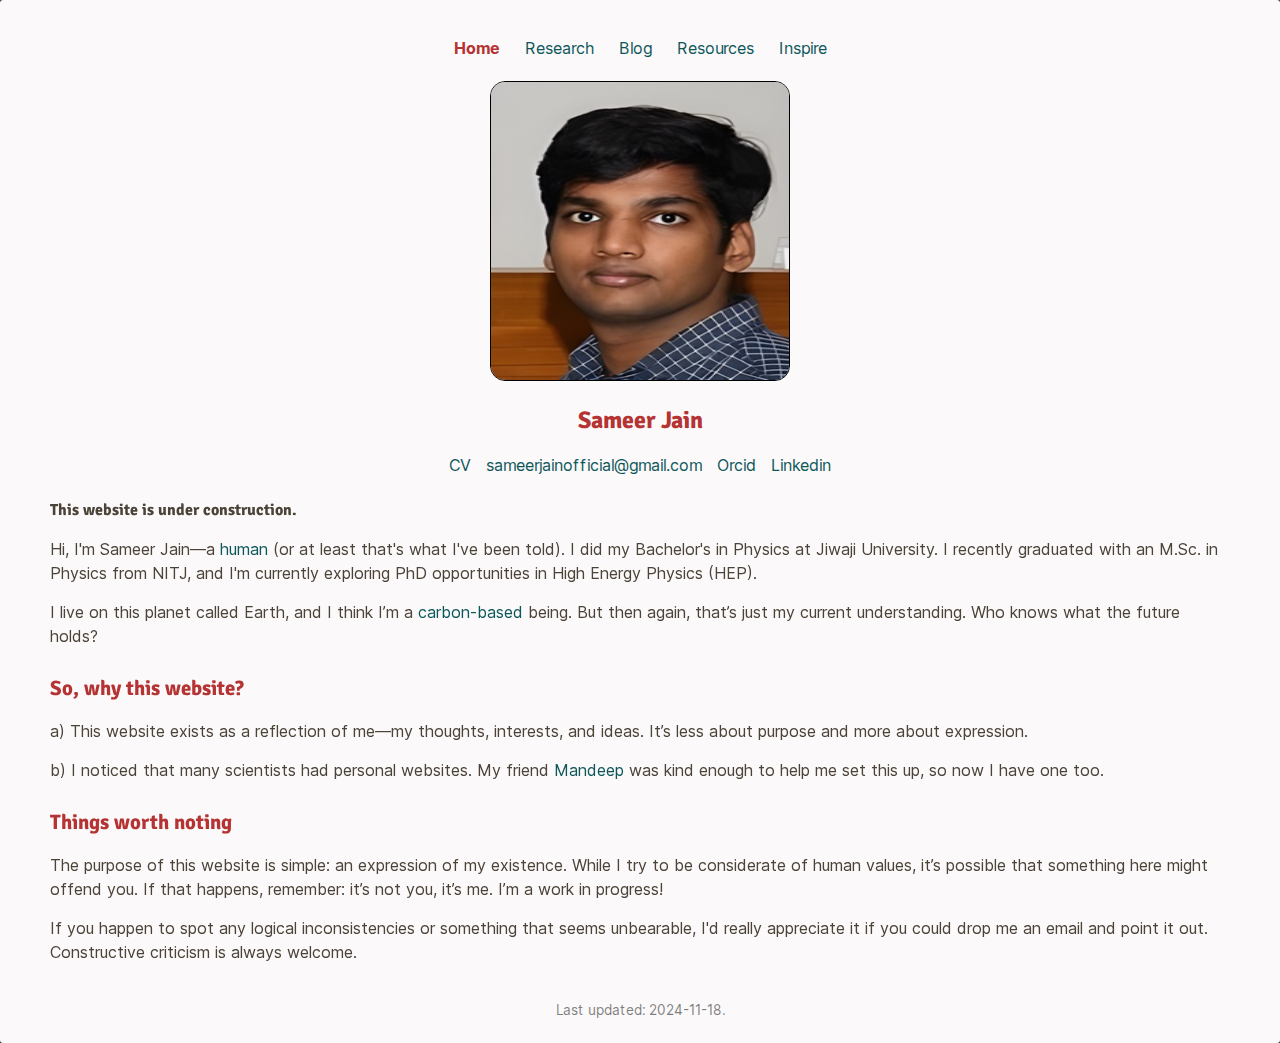
<file: index.html>
<!DOCTYPE html>

<html>
  <head>
    <meta charset="UTF-8">
    <meta name="viewport" content="width=device-width, initial-scale=1">
    <title>
Sameer Jain
</title>
    <link rel="preconnect" href="https://fonts.googleapis.com">
    <link rel="preconnect" href="https://fonts.gstatic.com">
    <link rel="preconnect" href="https://fonts.googleapis.com">
<link rel="preconnect" href="https://fonts.gstatic.com" crossorigin>
<link href="https://fonts.googleapis.com/css2?family=Parkinsans:wght@300..800&display=swap" rel="stylesheet">
    <link rel="stylesheet"
          href="https://fonts.googleapis.com/css2?family=Signika:wght@600&display=swap">
    <link rel="stylesheet"
          href="https://use.fontawesome.com/releases/v5.6.1/css/all.css"
          integrity="sha384-gfdkjb5BdAXd+lj+gudLWI+BXq4IuLW5IT+brZEZsLFm++aCMlF1V92rMkPaX4PP"
          crossorigin="anonymous">
    <link rel="stylesheet" href="/reset.css">
    <link rel="stylesheet" href="/main.css">

    <!-- Favicon, courtesy of https://favicon.io/favicon-generator/ -->
    <link rel="apple-touch-icon" sizes="180x180" href="/apple-touch-icon.png">
    <link rel="icon" type="image/png" sizes="32x32" href="/favicon-32x32.png">
    <link rel="icon" type="image/png" sizes="16x16" href="/favicon-16x16.png">
    <link rel="manifest" href="/site.webmanifest">

    

    <script src="/main.js"></script>
  </head>
  <body>
   

    <nav>
      <ul>
        <li><a class="active" href="/">Home</a></li>
        <li><a class="" href="/research">Research</a></li>
        <li><a class="" href="/blog">Blog</a></li>
        <li><a class="" href="/resources">Resources</a></li>
        <li><a class="" href="/inspire">Inspire</a></li>
      </ul>
    </nav>

    
      <header class="main-header">
      <div class="container">
      <a href="/img/sameer.jpg">
        <img src="/img/sameer-square.jpg"
             alt="A close-up photo of sameer smiling."
             width="300"
             height="300" />
      </a>
    </div>
      <div>
        <h1>
          <a href="/">
            Sameer Jain</a>
          
        </h1>
          </div>

        <div>
        <ul class="links">
          <li>
            <i class="fa-solid fa-file"></i>
            <a href="/assets/sameer-cv.pdf"
               title="Curriculum Vitae">CV</a>
          </li>
          <li>
            <i class="fa-solid fa-envelope"></i>
            <a href="mailto:sameerjainofficial@gmail.com"
               title="Email">sameerjainofficial@gmail.com</a>
          </li>
          <li>
            <i class="fa-brands fa-orcid"></i>
            <a href="https://orcid.org/0009-0005-0398-7714"
               title="Orcid">Orcid</a>
          </li>
          <li>
            <i class="fa-brands fa-linkedin"></i>
            <a href="https://www.linkedin.com/in/sameer-jain-219215255"
               title="Linkedin">Linkedin</a>
          </li>
        </ul>
       
      </div>
    </header>



    
    <main>
        <h3>This website is under construction. </h3>
<p>Hi, I'm Sameer Jain—a <a href="https://en.wikipedia.org/wiki/Human">human</a> (or at least that's what I've been told). I did my Bachelor's in Physics at Jiwaji University. I recently graduated with an M.Sc. in Physics from NITJ, and I'm currently exploring PhD opportunities in High Energy Physics (HEP).</p>
        <p>I live on this planet called Earth, and I think I’m a <a href="https://en.wikipedia.org/wiki/Carbon-based_life">carbon-based</a> being. But then again, that’s just my current understanding. Who knows what the future holds?</p>

        <h2>So, why this website?</h2>

        <p class="highlight">a) This website exists as a reflection of me—my thoughts, interests, and ideas. It’s less about purpose and more about expression.</p>

        <p class="highlight">b) I noticed that many scientists had personal websites. My friend <a href="https://mandeepairborne.github.io/">Mandeep</a> was kind enough to help me set this up, so now I have one too.</p>

        <h2>Things worth noting</h2>

        <p>The purpose of this website is simple: <span class="highlight">an expression of my existence.</span> While I try to be considerate of human values, it’s possible that something here might offend you. If that happens, remember: it’s not you, it’s me. I’m a work in progress!</p>

        <p>If you happen to spot any logical inconsistencies or something that seems unbearable, I'd really appreciate it if you could drop me an email and point it out. Constructive criticism is always welcome.</p>


    </main>

    <footer>
        Last updated: 2024-11-18.
    </footer>

  </body>
</html>
</file>
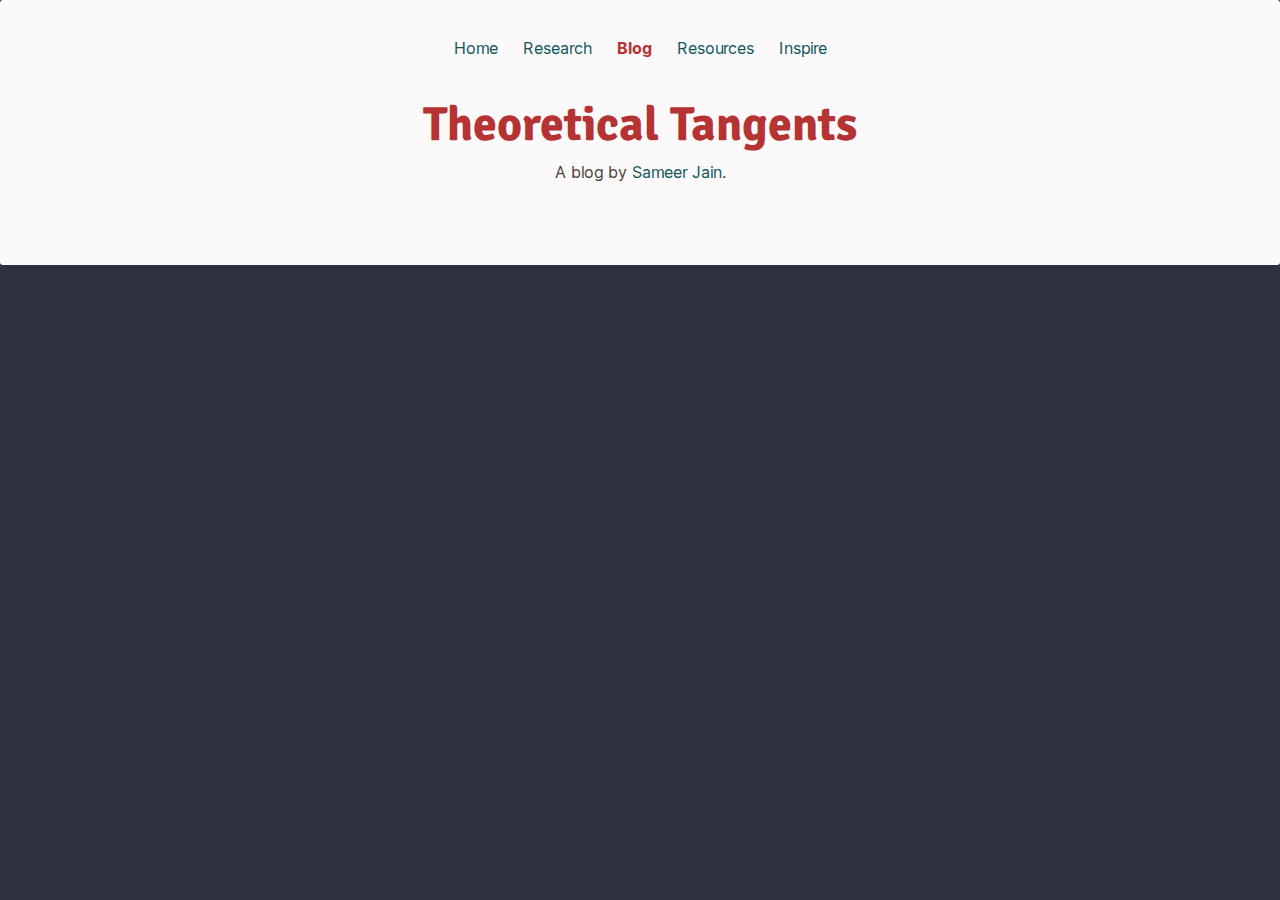
<file: blog/index.html>
<!DOCTYPE html>

<html>
  <head>
    <meta charset="UTF-8">
    <meta name="viewport" content="width=device-width, initial-scale=1">
    <title>
Theoretical Tangents
</title>
    <link rel="preconnect" href="https://fonts.googleapis.com">
    <link rel="preconnect" href="https://fonts.gstatic.com">
    <link rel="preconnect" href="https://fonts.googleapis.com">
<link rel="preconnect" href="https://fonts.gstatic.com" crossorigin>
<link href="https://fonts.googleapis.com/css2?family=Parkinsans:wght@300..800&display=swap" rel="stylesheet">
    <link rel="stylesheet"
          href="https://fonts.googleapis.com/css2?family=Signika:wght@600&display=swap">
    <link rel="stylesheet"
          href="https://use.fontawesome.com/releases/v5.6.1/css/all.css"
          integrity="sha384-gfdkjb5BdAXd+lj+gudLWI+BXq4IuLW5IT+brZEZsLFm++aCMlF1V92rMkPaX4PP"
          crossorigin="anonymous">
    <link rel="stylesheet" href="/reset.css">
    <link rel="stylesheet" href="/main.css">

    <!-- Favicon, courtesy of https://favicon.io/favicon-generator/ -->
    <link rel="apple-touch-icon" sizes="180x180" href="/apple-touch-icon.png">
    <link rel="icon" type="image/png" sizes="32x32" href="/favicon-32x32.png">
    <link rel="icon" type="image/png" sizes="16x16" href="/favicon-16x16.png">
    <link rel="manifest" href="/site.webmanifest">

    

    <script src="/main.js"></script>
  </head>
  <body>
   

    <nav>
      <ul>
        <li><a class="" href="/">Home</a></li>
        <li><a class="" href="/research">Research</a></li>
        <li><a class="active" href="/blog">Blog</a></li>
        <li><a class="" href="/resources">Resources</a></li>
        <li><a class="" href="/inspire">Inspire</a></li>
      </ul>
    </nav>

    
    <header class="blog-header">
    <h1><a href="/blog">Theoretical Tangents</a></h1>
    <p>A blog by <a href="/">Sameer Jain</a>.</p>
  </header>



    
<main id="blog">
  <ul>
    
  </ul>
</main>

  </body>
</html>
</file>
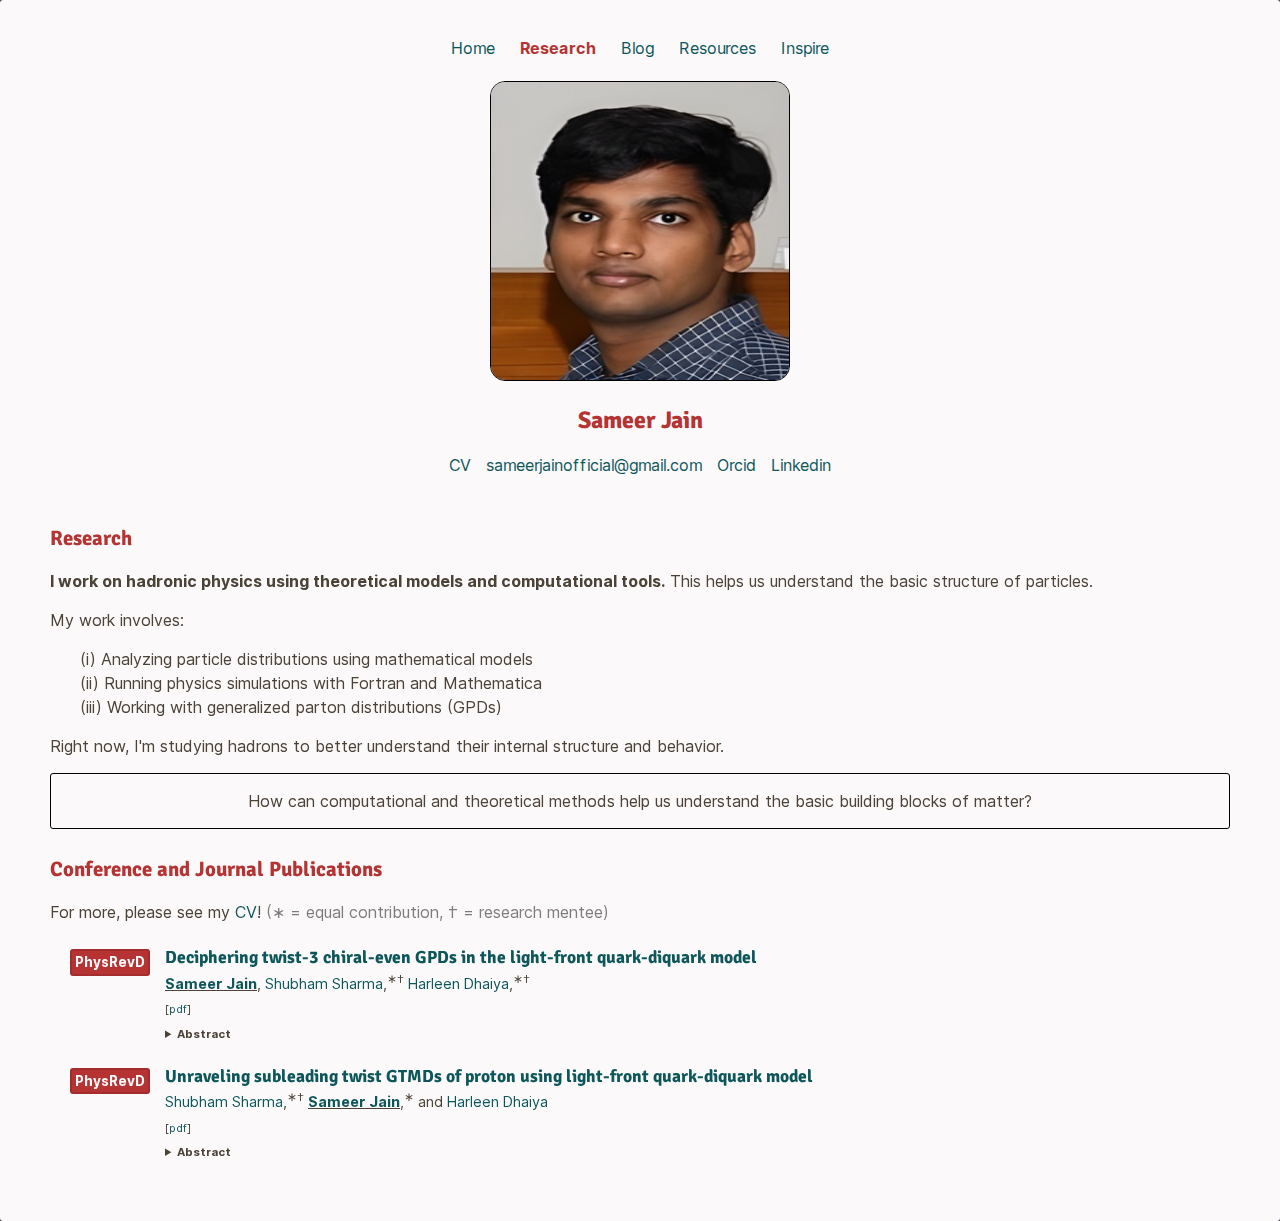
<file: research/index.html>
<!DOCTYPE html>

<html>
  <head>
    <meta charset="UTF-8">
    <meta name="viewport" content="width=device-width, initial-scale=1">
    <title> Sameer Jain | Research </title>
    <link rel="preconnect" href="https://fonts.googleapis.com">
    <link rel="preconnect" href="https://fonts.gstatic.com">
    <link rel="preconnect" href="https://fonts.googleapis.com">
<link rel="preconnect" href="https://fonts.gstatic.com" crossorigin>
<link href="https://fonts.googleapis.com/css2?family=Parkinsans:wght@300..800&display=swap" rel="stylesheet">
    <link rel="stylesheet"
          href="https://fonts.googleapis.com/css2?family=Signika:wght@600&display=swap">
    <link rel="stylesheet"
          href="https://use.fontawesome.com/releases/v5.6.1/css/all.css"
          integrity="sha384-gfdkjb5BdAXd+lj+gudLWI+BXq4IuLW5IT+brZEZsLFm++aCMlF1V92rMkPaX4PP"
          crossorigin="anonymous">
    <link rel="stylesheet" href="/reset.css">
    <link rel="stylesheet" href="/main.css">

    <!-- Favicon, courtesy of https://favicon.io/favicon-generator/ -->
    <link rel="apple-touch-icon" sizes="180x180" href="/apple-touch-icon.png">
    <link rel="icon" type="image/png" sizes="32x32" href="/favicon-32x32.png">
    <link rel="icon" type="image/png" sizes="16x16" href="/favicon-16x16.png">
    <link rel="manifest" href="/site.webmanifest">

    

    <script src="/main.js"></script>
  </head>
  <body>
   

    <nav>
      <ul>
        <li><a class="" href="/">Home</a></li>
        <li><a class="active" href="/research">Research</a></li>
        <li><a class="" href="/blog">Blog</a></li>
        <li><a class="" href="/resources">Resources</a></li>
        <li><a class="" href="/inspire">Inspire</a></li>
      </ul>
    </nav>

         <header class="main-header">
      <div class="container">
      <a href="/img/sameer.jpg">
        <img src="/img/sameer-square.jpg"
             alt="A close-up photo of sameer smiling."
             width="300"
             height="300" />
      </a>
    </div>
      <div>
        <h1>
          <a href="/">
            Sameer Jain</a>
          
          
          
        </h1>
          </div>

        <div>
        <ul class="links">
          <li>
            <i class="fa-solid fa-file"></i>
            <a href="/assets/sameer-cv.pdf"
               title="Curriculum Vitae">CV</a>
          </li>
          <li>
            <i class="fa-solid fa-envelope"></i>
            <a href="mailto:sameerjainofficial@gmail.com"
               title="Email">sameerjainofficial@gmail.com</a>
          </li>
          <li>
            <i class="fa-brands fa-orcid"></i>
            <a href="https://orcid.org/0009-0005-0398-7714"
               title="Orcid">Orcid</a>
          </li>
          <li>
            <i class="fa-brands fa-linkedin"></i>
            <a href="https://www.linkedin.com/in/sameer-jain-219215255"
               title="Linkedin">Linkedin</a>
          </li>
        </ul>
       
      </div>
    </header>
 

    
<main>
  <h2>Research</h2>

  <p>
      <strong>I work on hadronic physics using theoretical models and computational tools.</strong>
      This helps us understand the basic structure of particles.
  </p>
  
  <p>
      My work involves:
  </p>
  
  <ol>
      <li>Analyzing particle distributions using mathematical models</li>
      <li>Running physics simulations with Fortran and Mathematica</li>
      <li>Working with generalized parton distributions (GPDs)</li>
  </ol>
  
  <p>
      Right now, I'm studying 
      <span class="special">
          <span>h</span><span>a</span><span>d</span><span>r</span><span>o</span><span>n</span><span>s</span>
      </span>
      to better understand their internal structure and behavior.
  </p>
  
  <p class="callout">
      How can computational and theoretical methods help us understand the basic building blocks of matter?
  </p>
  
        <h2>Conference and Journal Publications</h2>
  
        <p>
          For more, please see my <a href="/assets/sameer-cv.pdf">CV</a>!
          <span class="mod-note">
            (&#8727; = equal contribution, &dagger; = research mentee)
          </span>
        </p>
  
        <ul class="publications">
          <li>
            <div class="venue">
              <p>PhysRevD</p>
            </div>
            <div>
              <h3>
                <a href="https://doi.org/10.1103/PhysRevD.110.094030">
                  Deciphering twist-3 chiral-even GPDs in the light-front quark-diquark model
                </a>
              </h3>
              <ul class="authors">
                <li class="me"><a href="https://orcid.org/0009-0005-0398-7714">Sameer Jain</a></li>,
                <li><a href="https://orcid.org/0000-0002-3047-4333">Shubham Sharma</a></li>,<li class="mod">&#8727;&dagger;</li>
                <li><a href="https://orcid.org/0000-0002-3288-2250">Harleen Dhaiya</a></li>,<li class="mod">&#8727;&dagger;</li>
                
              </ul>
              <ul class="links">
                <li><a href="/assets/twist3.pdf">pdf</a></li>
              
              </ul>
              <details>
                <summary>Abstract</summary>
                <p>We investigate quantum chromodynamics (QCD) in this study by computing chiral-even generalized parton distributions (GPDs) at twist-3 in the framework of the light-front quark-diquark model, particularly in the zero skewness scenario. We provide a detailed examination of twist-3 chiral-even GPDs, illustrating their behavior through extensive two-dimensional (2-D) and three-dimensional (3-D) visualizations, which demonstrate their dependence on the longitudinal momentum fraction (𝑥) and the momentum transfer (𝑡). Our investigation also reveals the intricate relationships between these GPDs and other distribution functions such as generalized transverse-momentum dependent distributions, transverse momentum-dependent parton distributions, and parton distribution functions (PDFs). Our study also includes the connected form factors at this twist, which are crucial in understanding the internal structure of hadrons. Additionally, we provide impact parameter-dependent PDF plots to offer insights into the spatial distribution of partons.</p>
  
              </details>
            </div>
          </li>
          <li>
            <div class="venue">
              <p>PhysRevD</p>
            </div>
            <div>
              <h3>
                <a href="https://doi.org/10.1103/PhysRevD.110.074025">
                  Unraveling subleading twist GTMDs of proton using light-front quark-diquark model
                </a>
              </h3>
              <ul class="authors">
                <li><a href="https://orcid.org/0000-0002-3047-4333">Shubham Sharma</a></li>,<li class="mod">&#8727;&dagger;</li>
                <li class="me"><a href="https://orcid.org/0009-0005-0398-7714">Sameer Jain</a></li>,<li class="mod">&#8727;</li> and
                <li><a href="https://orcid.org/0000-0002-3288-2250">Harleen Dhaiya</a></li>
              </ul>
              <ul class="links">
                <li><a href="/assets/gtmd.pdf">pdf</a></li>
              </ul>
              <details>
                <summary>Abstract</summary>
                
                  <p>This study investigates the subleading twist generalized transverse momentum dependent distributions (GTMDs) of a proton within the light-front quark-diquark model framework. We solve the parametrization equations for the Dirac matrix structure, yielding explicit GTMD expressions for both scalar and vector diquark configurations, leading to expressions for active 𝑢 and 𝑑 quarks. This analysis addresses the multidimensional nature of GTMDs by exploring their dependencies on one or two variables while keeping others fixed. Additionally, we extract transverse momentum dependent form factors from GTMDs by integrating over the longitudinal momentum fraction 𝑥. The study uses three-dimensional plots to illustrate the variation of transverse momentum dependent form factors with the quark’s transverse momentum <span>&#120466;</span> and the transverse momentum transfer to the proton <span>&#120466;</span>.</p>
  
                </details>
            </div>
          </li>
          <li>
          </li>
        </ul>
      </main>
  

  </body>
</html>
</file>
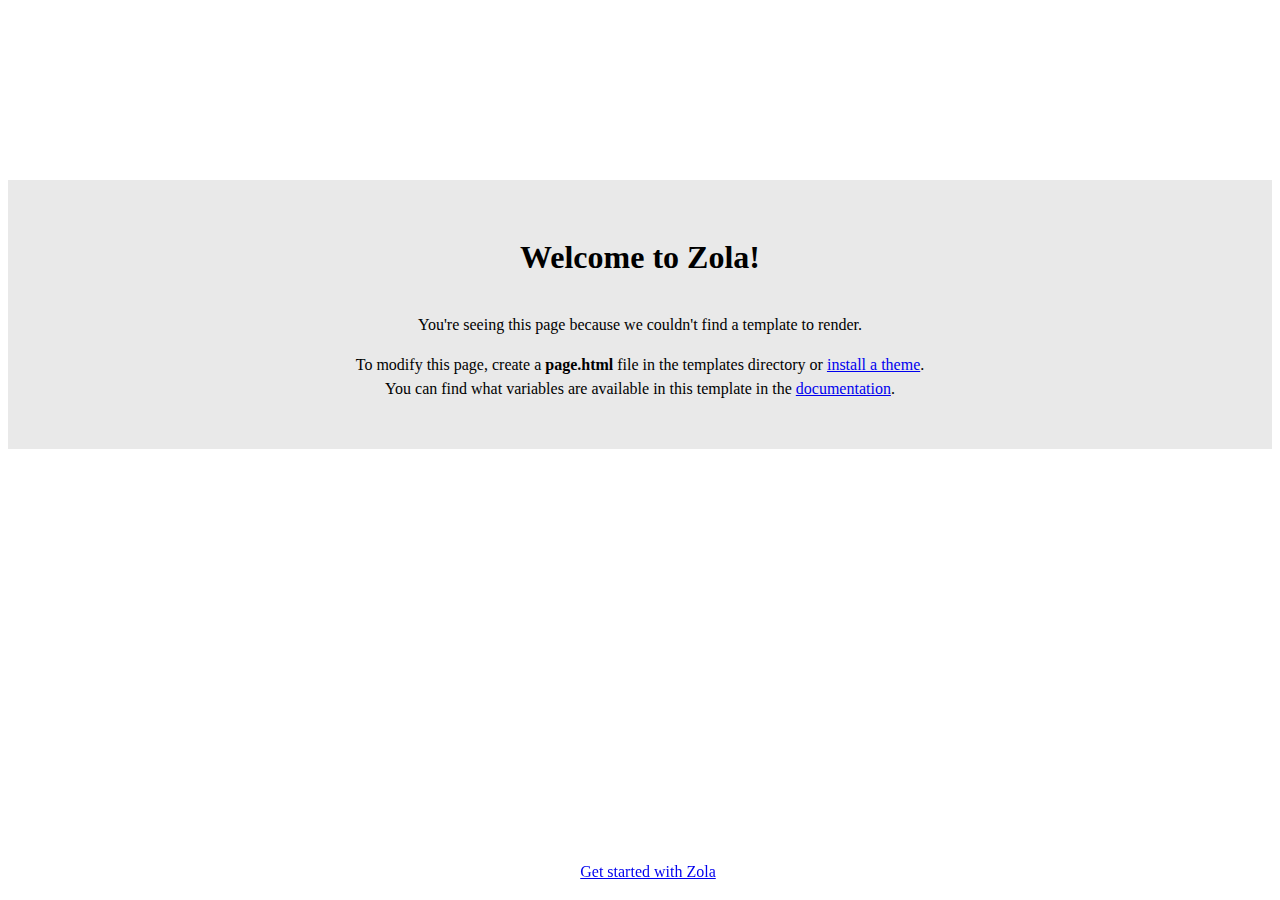
<file: inspire/point-hyperplane/index.html>
<html>
    <head>
        <title>Zola</title>
    </head>
    <body>
        <div class="container">
            <h1>Welcome to Zola!</h1>
            <p>
                You're seeing this page because we couldn't find a template to render.
            </p>
            <p>
                To modify this page, create a <b>page.html</b> file in the templates directory or
                <a href="https://www.getzola.org/documentation/themes/installing-and-using-themes/" target="_blank">install a theme</a>.
                <br>
                You can find what variables are available in this template in the <a href="https:&#x2F;&#x2F;www.getzola.org&#x2F;documentation&#x2F;templates&#x2F;pages-sections&#x2F;#page-variables" target="_blank">documentation</a>.
            </p>
        </div>
        <footer>
            <a href="https://www.getzola.org/documentation/getting-started/cli-usage/" target="_blank">Get started with Zola</a>
        </footer>
        <style>
            html {
                line-height: 1.5;
            }
            h1 {
                margin-bottom: 2rem;
            }
            .container {
                font-family: "sans-serif";
                text-align: center;
                margin-top: 20vh;
                padding: 2rem;
                background: #e9e9e9;
            }
            footer {
                position: fixed;
                width: 100%;
                bottom: 1rem;
                text-align: center;
            }
        </style>
    </body>
</html>
</file>
<file: main.css>
/* Fonts */


@font-face {
  font-family: "Inter";
  font-style:  normal;
  font-weight: 400;
  font-display: swap;
  src: url("/fonts/Inter-Regular.woff2?v=3.19") format("woff2");
}

@font-face {
  font-family: "Inter";
  font-style:  italic;
  font-weight: 400;
  font-display: swap;
  src: url("/fonts/Inter-Italic.woff2?v=3.19") format("woff2");
}

@font-face {
  font-family: 'Inter';
  font-style:  normal;
  font-weight: 700;
  font-display: swap;
  src: url("/fonts/Inter-Bold.woff2?v=3.19") format("woff2");
}

/* Variables */

:root {
  --bg-color: #fbf9f9;
  --text-color: #4b4238;
  --accent-color: #b63333;
  --accent-color-2:#2c303f;
  /* --accent-color-2: #f9e3f9; */
  --accent-color-2-text: #0d575b;
  --crisp-border: #000000;
  --fade-text-color: rgba(0, 0, 0, 0.5);
  --super-fade-text-color: rgba(0, 0, 0, 0.3);

  --main-width: 850px;
  --spacing-small: 15px;
  --spacing-large: 25px;
}

/*
@media (prefers-color-scheme: dark) {
  :root {
    --bg-color: #181818;
    --text-color: #bbbbbb;
    --accent-color: #b66033;
    --accent-color-2: #477670;
    --accent-color-2-text: #9ad1ca;
  }
}
*/

/* General */

* {
  box-sizing: border-box;
}

html {
  background-color: var(--accent-color-2);
}

body {
  width: 100%;
  display: flex;
  flex-direction: column;
justify-self: stretch;
  margin: none;
  padding: var(--spacing-large) calc(2 * var(--spacing-large));

  border-radius: 3px;
  border: none;

  background-color: var(--bg-color);
  color: var(--text-color);

  font-size: 16px;
  font-family: "Inter", sans-serif;
}

a {
  color: var(--accent-color-2-text);
  text-decoration: none;
}

a:hover {
  text-decoration: underline;
}

h1, h2, h3, h4, h5, h6 {
  font-weight: bold;
  font-family: "Signika", sans-serif;
}

i, em {
  font-style: italic;
}

b, strong {
  font-weight: bold;
}

sup {
  font-size: 0.7em;
  vertical-align: super;
}

code {
    font-family: monospace;
}

.pronouns {
  color: var(--super-fade-text-color);
  font-size: 0.6em;
}

.links {
  display: flex;
  gap: var(--spacing-small);
  flex-wrap: wrap;
}

.callout {
  text-align: center;
  border: 1px solid var(--crisp-border);
  border-radius: 3px;
  padding: var(--spacing-small);

  position: relative;
}

.named.callout {
  margin-top: calc(1.5 * var(--spacing-large));
  font-style: italic;
}

.named.callout > span:first-child {
  background-color: var(--bg-color);
  font-style: normal;
  font-weight: bold;
  padding: 0 5px;

  position: absolute;
  top: calc(-0.9 * var(--spacing-small));
  left: var(--spacing-small);
}

@keyframes bob-text {
  from { bottom: -0.1em; }
  to { bottom: 0.1em; }
}

.special span:nth-child(1) { --special-index: 0; }
.special span:nth-child(2) { --special-index: 1; }
.special span:nth-child(3) { --special-index: 2; }
.special span:nth-child(4) { --special-index: 3; }
.special span:nth-child(5) { --special-index: 4; }
.special span:nth-child(6) { --special-index: 5; }
.special span:nth-child(7) { --special-index: 6; }
.special span:nth-child(8) { --special-index: 7; }
.special span:nth-child(9) { --special-index: 8; }

.special:hover span {
  position: relative;

  animation-name: bob-text;
  animation-duration: 0.5s;
  animation-timing-function: ease;
  animation-delay: calc(var(--special-index) * 0.1s);
  animation-direction: alternate;
  animation-iteration-count: infinite;
}

@keyframes spin3d {
  from { }
  to { transform: rotateY(360deg); }
}

@media (prefers-reduced-motion) {
  @keyframes spin3d {
    from { }
    to { }
  }

  @keyframes bob-text {
    from { }
    to { }
  }
}

.katex-display {
  overflow-x: scroll;
}

/* Background */



/* Mode Toggle */

/* #mode {
  position: absolute;
  top: calc(var(--spacing-small) / 2);
  right: calc(var(--spacing-small) / 2);
}

#mode input {
  display: none;
}

#mode span {
	display: inline-block;
  width: 2.25em;
  height: 1em;

  position: relative;

  cursor: pointer;

	border: 1px solid var(--accent-color-2-text);
	border-radius: 1em;
}

#mode span:before {
  content: "";

  height: 0.7em;
  width: 0.7em;

  position: absolute;
  top: calc(50% - 0.35em);
  left: 0.1em;

  background-color: var(--accent-color-2-text);
	border-radius: 50%;
}

#mode.ready span:before {
  transition: left 0.3s;
}

#mode input:checked + span:before {
  left: calc(100% - 0.7em - 0.1em);
} */

/* Nav */

nav {
  margin-top: var(--spacing-small);
  margin-bottom: var(--spacing-large);
}

nav ul {
  display: flex;
  justify-content: center;
  gap: var(--spacing-large);
}

nav .active {
  color: var(--accent-color);
  font-weight: bold;
  position: relative;
}



/* Main Header */

.main-header {
  display: flex;
  justify-content: center;
  align-items: center;
  flex-direction: column;
  
  padding: 0 var(--spacing-small);
  gap: var(--spacing-large);
}

.main-header img {
  justify-content: center;
  border-radius: 5%;
  border: 1px solid var(--crisp-border);
}

.main-header > div {
  display: flex;
  flex-direction: column;
  justify-content: center;
}

.main-header h1 {
  font-size: 1.5em;
}

.main-header h1 a {
  color: var(--accent-color);
}

.main-header .narrow span {
  font-size: 0.8em;
  margin-bottom: 5px;
}

/* Blog Header */

.blog-header {
  padding: 20px;
  text-align: center;
}

.blog-header h1 {
  font-size: 3em;
  margin-bottom: var(--spacing-small);
}

.blog-header h1 a {
  color: var(--accent-color);
}

/* Main */

.profile-container {
  display: flex;
  flex-direction: column; /* Stack children vertically */
  align-items: center; /* Center items horizontally */
  text-align: center; /* Center text */
  margin: 20px; /* Margin around the container */
}

.profile-image {
  width: 125px; /* Set a specific width */
  height: 125px; /* Set a specific height */
  border-radius: 50%; /* Make the image circular */
  margin-bottom: 15px; /* Space between image and name */
}

.profile-name {
  font-size: 1.5em; /* Increase font size for the name */
  margin: 10px 0; /* Space above and below the name */
}

.social-links {
  display: flex; /* Use flexbox for social links */
  justify-content: center; /* Center the links */
  gap: 15px; /* Space between links */
}

.social-link {
  text-decoration: none; /* Remove underline */
  color: #333; /* Default link color */
  transition: color 0.3s; /* Transition effect for hover */
}

.social-link:hover {
  color: var(--accent-color); /* Change color on hover */
}

main {
  margin-top: var(--spacing-large);
  line-height: 1.5;
  transform: translateZ(0); /* Fix Safari animation bug */
}

main > * {
  margin-bottom: var(--spacing-small);
}

main h2 {
  color: var(--accent-color);
  font-size: 1.3em;
  margin-top: var(--spacing-large);
}

/* https://stackoverflow.com/a/1636635 */
main ol {
  margin-left: 30px;
  counter-reset: list;
}

main ol > li {
  list-style: none;
}

main ol > li:before {
  content: "(" counter(list, lower-roman) ") ";
  counter-increment: list;
}

/* Footer */

footer {
  color: var(--fade-text-color);
  font-size: 0.85em;
  margin-top: var(--spacing-large);
  text-align: center;
}

/* Publications */

.mod-note {
  color: var(--fade-text-color);
}

.publications > li {
  display: flex;
  margin-top: 20px;
}

.venue {
  margin-right: var(--spacing-small);
  flex: 0 0 100px;
  text-align: right;
}

.venue p {
  background-color: var(--accent-color);
  color: var(--bg-color);

  display: inline-flex;

  font-size: 0.85em;
  font-weight: bold;

  padding: 1px 3px;

  border: 2px solid rgba(0, 0, 0, 0.1);
  border-radius: 3px;

  position: relative;
  top: 5px;
}

.venue p:hover {
  animation-name: spin3d;
  animation-duration: 5s;
  animation-delay: 10s;
  animation-timing-function: linear;
  animation-iteration-count: infinite;
}

.publications h3 {
  font-weight: bold;
  font-size: 1.1em;
}

.publications .authors {
  font-size: 0.9em;
}

.publications .authors li {
  display: inline;
}

.publications .me {
  text-decoration: underline;
  font-weight: bold;
}

.publications .mod {
  vertical-align: super;
  font-size: 0.8em;
}

.publications .links {
  margin-top: 12px;
  font-size: 0.7em;
  line-height: 0.7;
}

.publications .links li:before {
  content: "[";
}

.publications .links li:after {
  content: "]";
}

.publications details {
    margin-top: 12px;
    font-size: 0.9em;
}

.publications summary {
    font-weight: bold;
    cursor: pointer;
    font-size: 0.7rem;
}

.publications details p {
    margin-top: 4px;
}

/* Music list */

#music ul {
  margin-left: var(--spacing-large);
}

#music li {
  margin-bottom: var(--spacing-small);
  position: relative;
}

#music span:first-child {
  font-family: "Signika", sans-serif;
  font-weight: bold;
}

#music .fav span:first-child {
  color: var(--accent-color);
}

#music .fav:before {
  content: "\2605";
  color: var(--accent-color);
  position: absolute;
  left: calc(0px - 0.75 * var(--spacing-large));
  top: 1px;
  font-size: 0.85em;

  display: inline-block;
  animation-name: spin3d;
  animation-duration: 5s;
  animation-timing-function: linear;
  animation-iteration-count: infinite;
}

.fav-text-icon {
  color: var(--accent-color);
  display: inline-block;

  animation-name: spin3d;
  animation-duration: 5s;
  animation-timing-function: linear;
  animation-iteration-count: infinite;
}

#music li:last-child {
  margin-bottom: 0;
}

#music li > span {
  display: block;
}

#music li > span:not(:first-of-type) {
  font-size: 0.8em;
}

#music ul ul {
  margin-top: var(--spacing-small);
}

/* Blog */

#blog > ul li {
  display: flex;
  margin-bottom: var(--spacing-small);
}

#blog > ul li span {
  flex: 0 0 130px;
}

#blog > ul li h3 {
  font-size: 1.2em;
  margin-top: -3px;
}

/* Blog posts */

#page .date {
  color: rgba(0, 0, 0, 0.5);
}

#page h2, #page h3, #page h4 {
  color: var(--accent-color);
  margin-top: var(--spacing-large);
}

#page h2 {
  font-size: 1.7em;
}

#page h3 {
  font-size: 1.4em;
}

#page h4 {
  font-size: 1.1em;
}

#page code {
  font-family: monospace;
  background-color: rgba(0, 0, 0, 0.05);
}

#page ol li {
  list-style-type: arabic;
  margin-left: 30px;
}

#page > ul > li {
  list-style-type: disc;
  margin-left: 30px;
}

#page > ul > li > ul {
  margin-top: var(--spacing-small);
}

#page > ul > li > ul > li {
  list-style-type: circle;
  margin-left: 30px;
}

#page li:not(:last-child) {
  margin-bottom: var(--spacing-small);
}

#page img {
  max-width: 100%;
  margin: auto;
  display: block;
}

#page footer {
  border-top: 1px solid rgba(0, 0, 0, 0.5);
  padding-top: var(--spacing-small);
  text-align: center;
}

#page .figure {
  padding: var(--spacing-small);
  border: 1px solid rgba(0, 0, 0, 0.5);
}

#page .figure p {
  margin-top: var(--spacing-small);
}

#page sup {
  font-size: 0.8em;
  vertical-align: super;
}

#page .footnote-definition-label:before,
#page .footnote-reference:before {
  content: "[";
}

#page .footnote-definition-label:after,
#page .footnote-reference:after {
  content: "]";
}

#page .footnote-definition p {
  display: inline;
}

#page .center {
  text-align: center;
}

#page .qed {
	float: right;
}

/* Screen size adjustments */

/* max-width: var(--main-width) + 2 * var(--spacing-large) */
@media(max-width: 910px) {
  body {
    width: calc(100% - 2 * var(--spacing-small));
    margin: 2px;
    padding: var(--spacing-large);
  }

  nav {
    margin-bottom: 35px;
  }

  nav ul {
    justify-content: center;
  }

  .main-header {
    flex-direction: column;
    align-items: center;
    text-align: center;
  }

  .main-header > div {
    width: 100%;
    gap: var(--spacing-small);
    align-items: center;
  }

  .main-header .links {
    align-items: center;
    justify-content: space-evenly;
  }

  .main-header .narrow span {
    display: block;
  }

  .main-header .narrow span.sep {
    display: none;
  }

  .blog-header h1 {
    font-size: 2.5em;
  }
}
</file>
